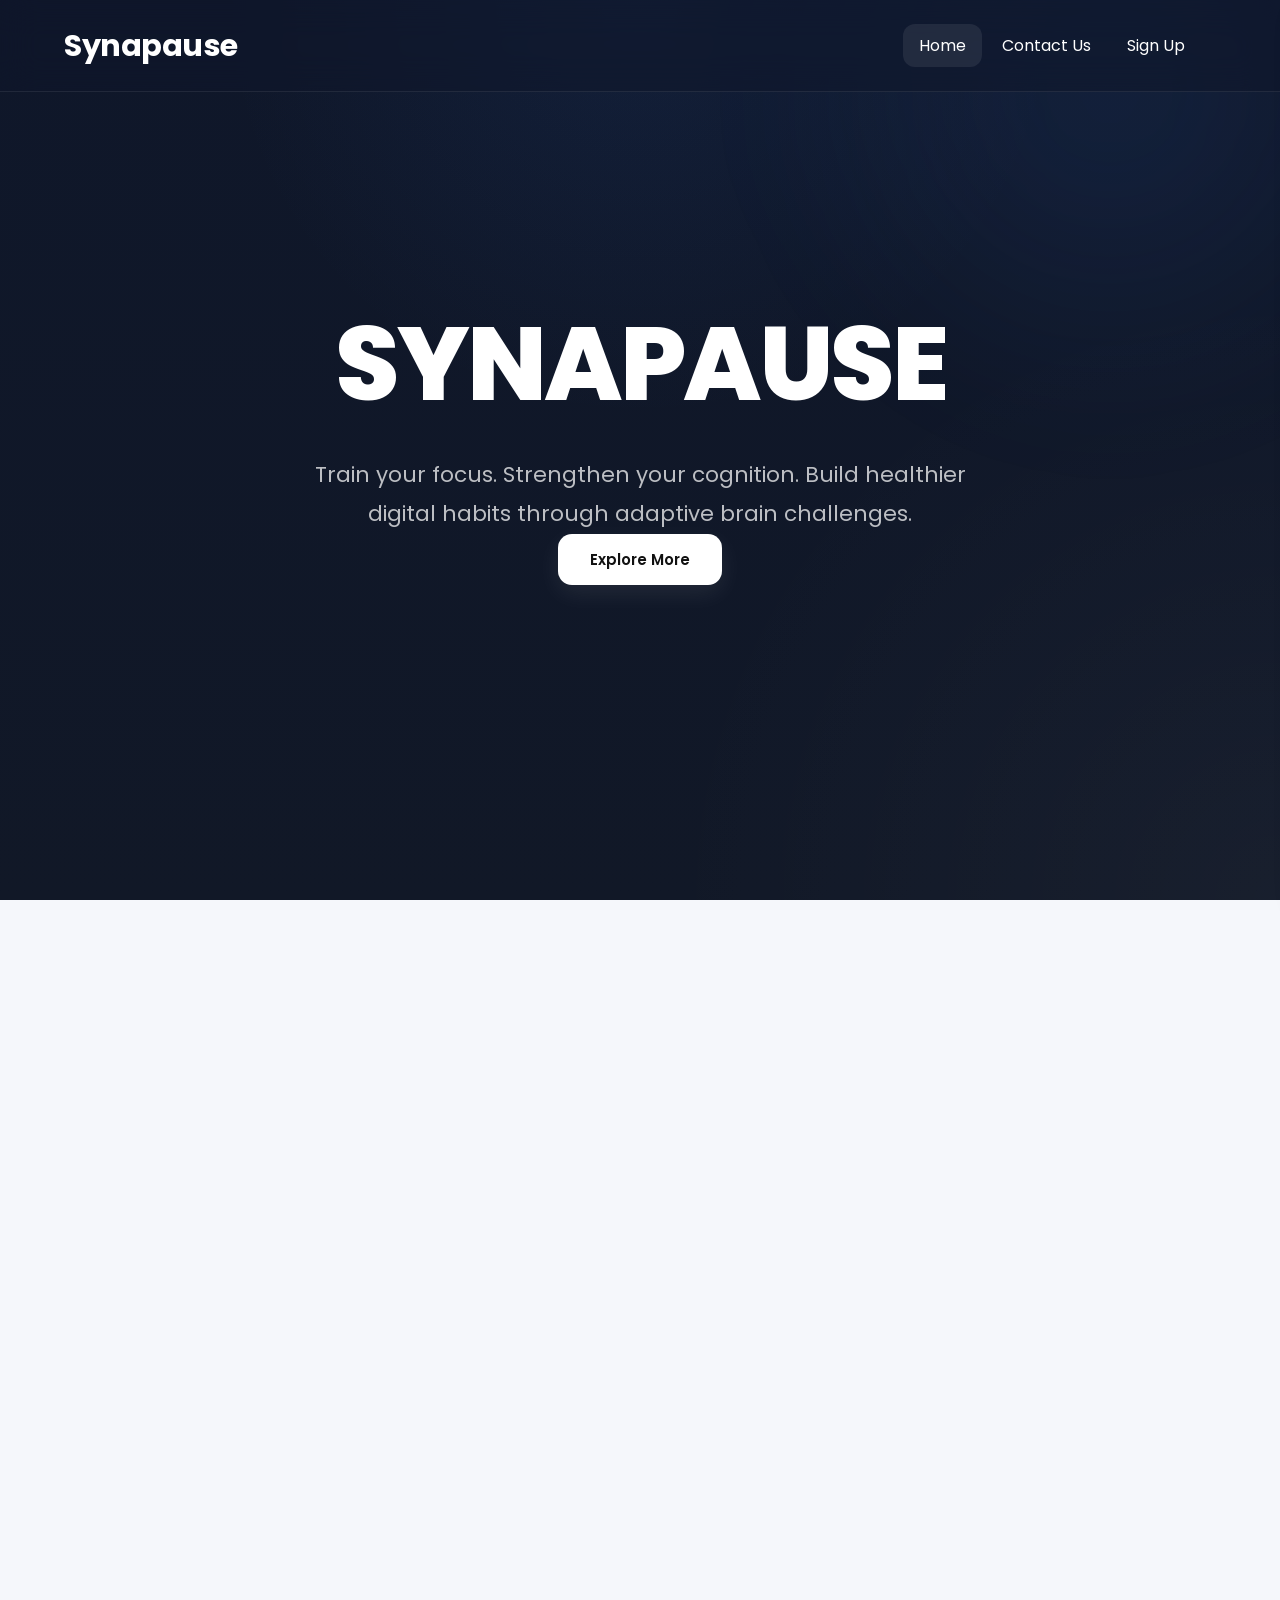
<file: index.html>
<!DOCTYPE html>
<html lang="en">
<head>
    <meta charset="UTF-8">
    <meta http-equiv="refresh" content="0; url=home.html">
    <title>Synapause</title>
    <link rel="manifest" href="manifest.json">
</head>
<body>
    Redirecting...
</body>
</html>
</file>
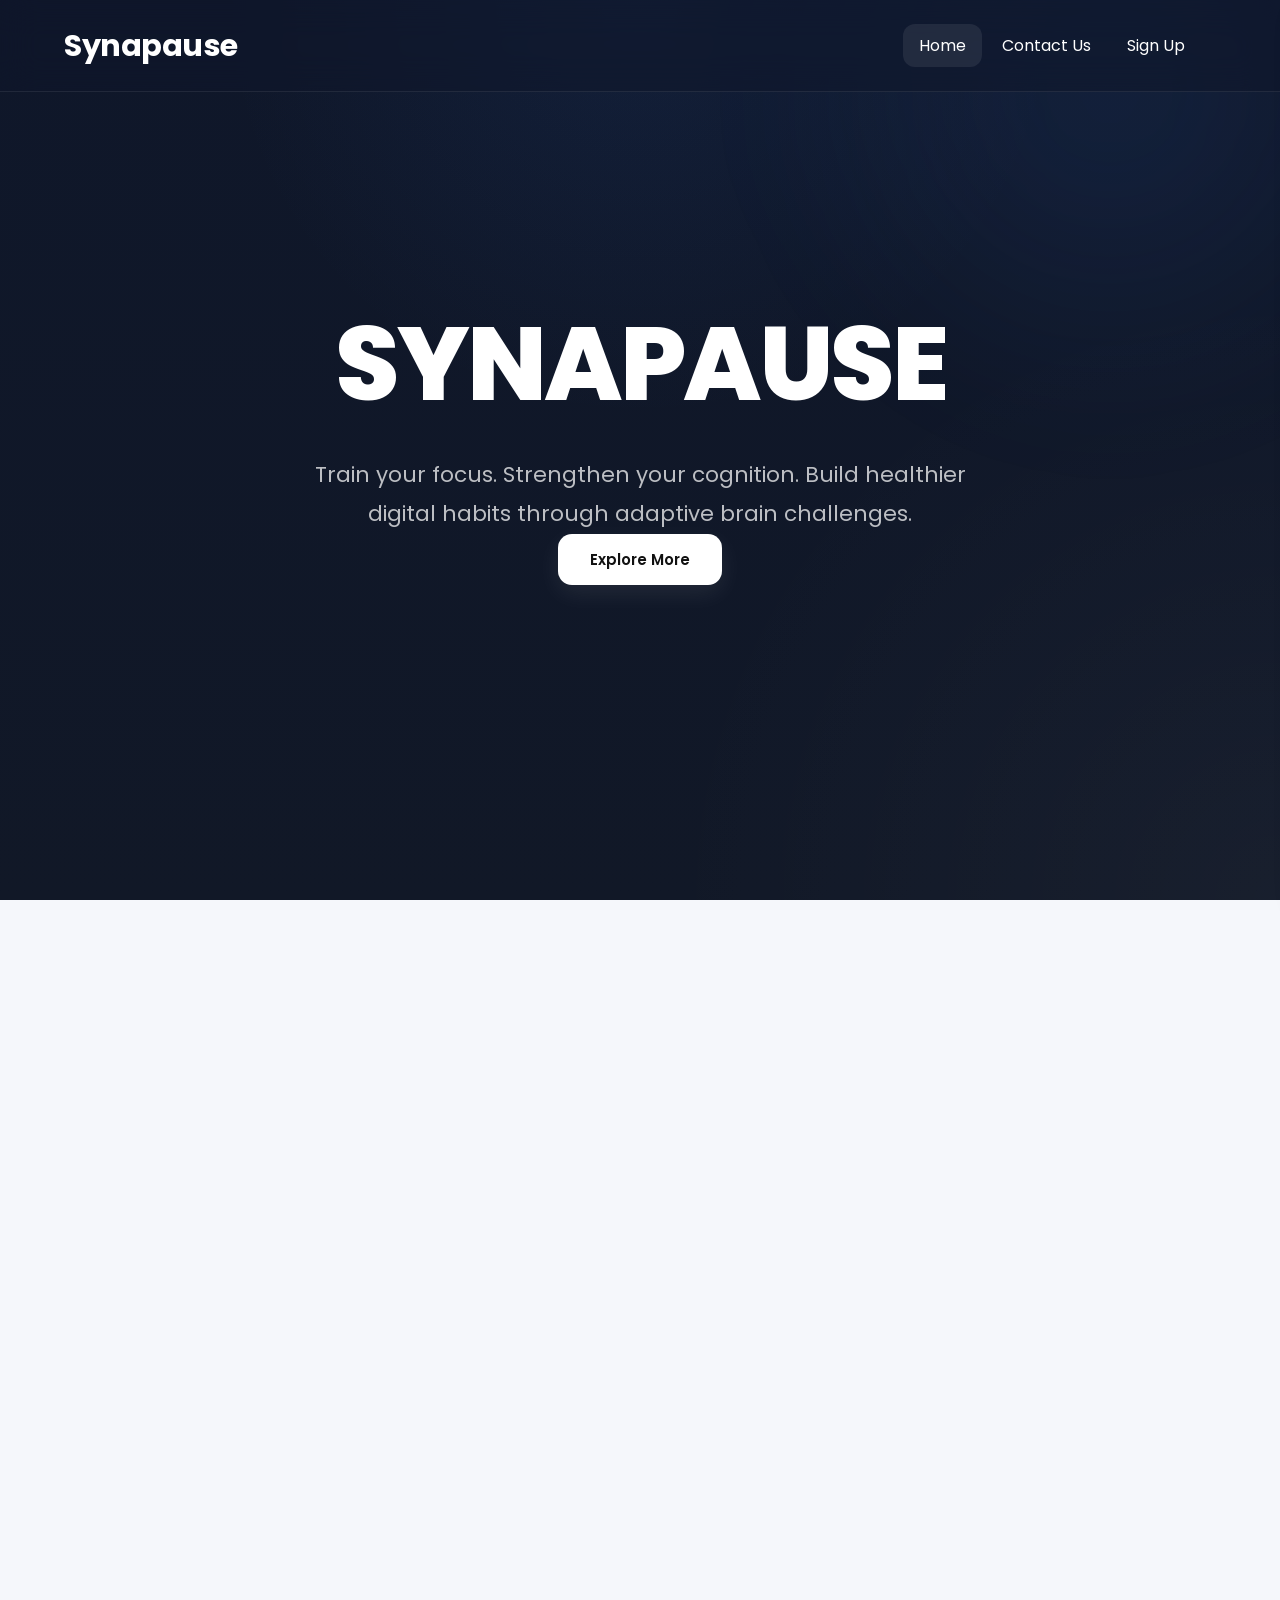
<file: feed.html>
<!DOCTYPE html>
<html lang="en">
<head>
    <meta charset="UTF-8">
    <meta name="viewport" content="width=device-width, initial-scale=1.0">
    <title>Synapause Feed</title>

    <link rel="stylesheet" href="feed.css">
</head>
<body>
    <div id="timer-box">
        Synapause in
        <span id="timer">
            15:00
        </span>
    </div>
    <div class="feed">
        <div class="post">
            <h2>Post 1</h2>
            <p>Lorem ipsum dolor sit amet consectetur adipisicing elit.</p>
        </div>
        <div class="post">
            <h2>Post 2</h2>
            <p>Scrolling simulation for Synapause prototype.</p>
        </div>
        <div class="post">
            <h2>Post 3</h2>
            <p>This feed exists only to simulate social media usage.</p>
        </div>
        <div class="post">
            <h2>Post 4</h2>
            <p>Keep scrolling...</p>
        </div>
        <div class="post">
            <h2>Post 5</h2>
            <p>Keep scrolling...</p>
        </div>
        <div class="post">
            <h2>Post 6</h2>
            <p>Keep scrolling...</p>
        </div>
    </div>
    <div id="quiz-overlay">
        <div id="quiz-box">
            <div id="quiz-header">
                <span id="question-count">
                    Question 1 / 3
                </span>
                <span id="quiz-timer">
                    00:30
                </span>
            </div>
            <div id="stroop-word">
                MERAH
            </div>
            <h2 id="question-text">

                2, 4, 8, 16, ...

            </h2>
            <img
                id="question-image"
                class="quiz-image"
            >
            <div id="answers">
                <button class="answer-btn">
                    <div class="answer-content">
                        <img class="answer-image">
                        <span class="answer-text">
                        </span>
                    </div>
                </button>
                <button class="answer-btn">
                    <div class="answer-content">
                        <img class="answer-image">
                        <span class="answer-text">
                        </span>
                    </div>
                </button>
                <button class="answer-btn">
                    <div class="answer-content">
                        <img class="answer-image">
                        <span class="answer-text">
                        </span>
                    </div>
                </button>
                <button class="answer-btn">
                    <div class="answer-content">
                        <img class="answer-image">
                        <span class="answer-text">
                        </span>
                    </div>
                </button>
            </div>
            <div id="feedback-box">
                <h3 id="feedback-title"></h3>
                <p id="feedback-text"></p>
            </div>
        </div>
    </div>
    <div id="motivation-overlay">
        <div id="motivation-box">
            <h2>Focus Refreshed</h2>
            <p>
                Great job.
                Your brain is now ready for focused attention.
            </p>
        </div>
    </div>
<script src="feed.js"></script>
</body>
</html>
</file>
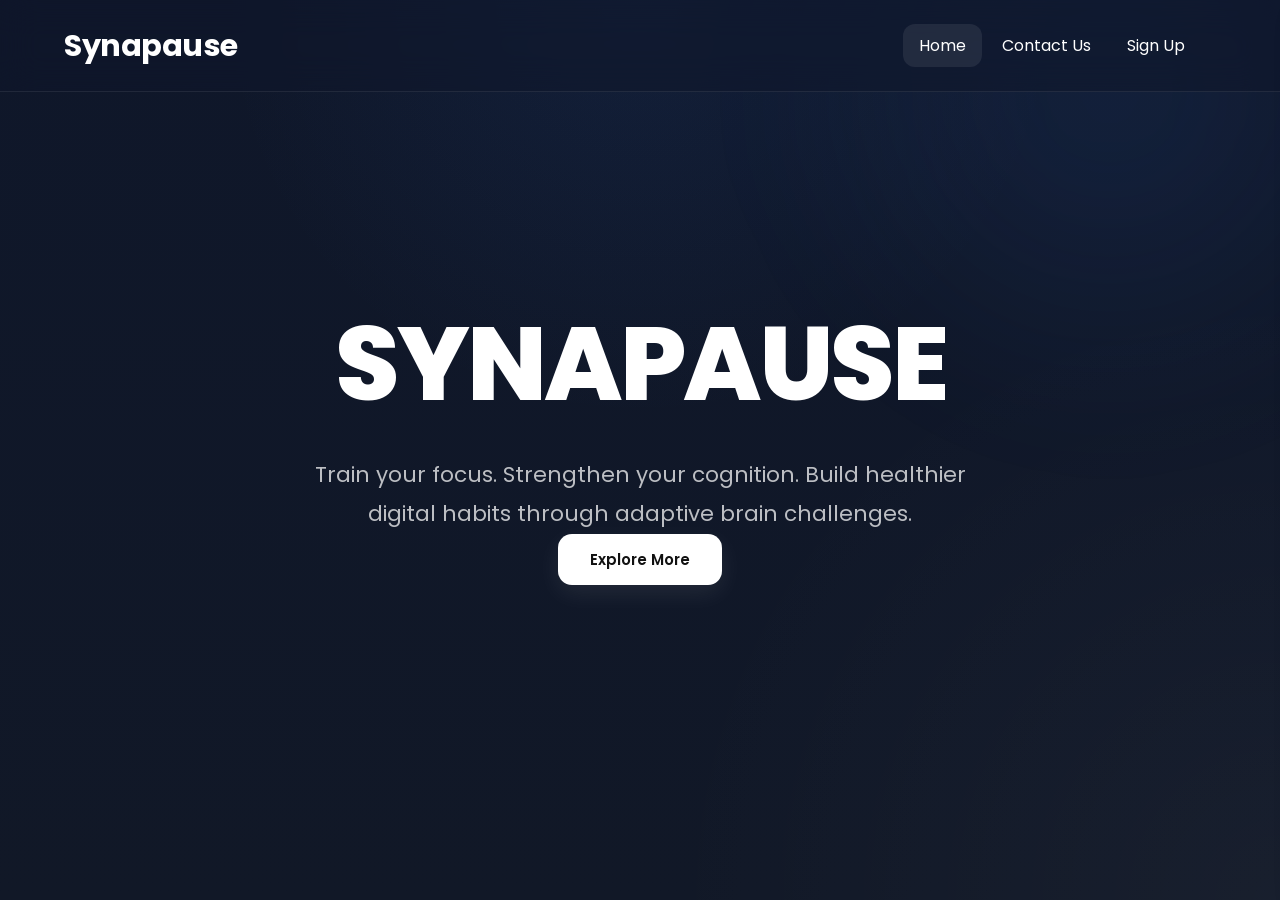
<file: home.html>
<!DOCTYPE html>
<html lang="en">
<head>
  <meta charset="UTF-8" />
  <meta http-equiv="X-UA-Compatible" content="IE-edge" />
  <meta name="viewport" content="width=device-width, initial-scale=1.0" />
  <title>Synapause</title>
  <link rel="manifest" href="manifest.json">
  <link rel="stylesheet" href="style.css" />
  <link rel="stylesheet" href="settings/settings.css" />
</head>
<body>
  <header>
    <h2 class="logo">Synapause</h2>
    <nav class="navigation">
      <div class="menu desktop-menu">
        <a href="home.html" class="active">Home</a>
        <a href="#">Contact Us</a>
        <a href="#" class="sign-up" id="sign-up">Sign Up</a>
      </div>
      <a class="menu-icon" id="menu-icon">☰</a>
    </nav>
    <div id="profile-panel">
      <span id="close-profile">&times;</span>
      <h2>Account</h2>
      <p id="profile-username">Username</p>
      <p id="profile-email">Email</p>
      <hr>
      <button id="dashboard-btn">Dashboard</button>
      <button id="settings-btn">Settings</button>
      <button id="change-username-btn">Change Username</button>
      <button id="change-email-btn">Change Email</button>
      <button id="change-password-btn">Change Password</button>
      <hr>
      <button id="logout-btn">Logout</button>
    </div>
  </header>
  <div id="dropdown" class="dropdown">
    <div class="menu mobile-menu">
      <a href="home.html" class="active">Home</a>
      <a href="#">Contact Us</a>
      <a href="#" id="mobile-signup">Sign Up</a>
    </div>
  </div>
  <section class="parallax">
    <h2 id="text">SYNAPAUSE</h2>
    <p id="text2">Train your focus. Strengthen your cognition. Build healthier digital habits through adaptive brain challenges.</p>
    <a href="feed.html" id="btn">Explore More</a>
  </section>
    <div id="settings-overlay">
      <div id="settings-popup">
        <span id="close-settings">&times;</span>
        <h2>Settings</h2>
        <div class="settings-section">
          <h3>Appearance</h3>
          <button id="theme-system">System</button>
          <button id="theme-light">Light</button>
          <button id="theme-dark">Dark</button>
        </div>
        <hr>

        <div class="settings-section">
          <h3>Website Monitoring</h3>
          <div class="monitor-list">
            <label class="monitor-item">
              <img src="assets/icons/youtube.svg">
              <span>YouTube</span>
              <input type="checkbox" id="site-youtube">
            </label>
            <label class="monitor-item">
              <img src="assets/icons/instagram.svg">
              <span>Instagram</span>
              <input type="checkbox" id="site-instagram">
            </label>
            <label class="monitor-item">
              <img src="assets/icons/tiktok.svg">
              <span>TikTok</span>
              <input type="checkbox" id="site-tiktok">
            </label>
            <label class="monitor-item">
              <img src="assets/icons/facebook.svg">
              <span>Facebook</span>
              <input type="checkbox" id="site-facebook">
            </label>
            <label class="monitor-item">
              <img src="assets/icons/x.svg">
              <span>X</span>
              <input type="checkbox" id="site-x">
            </label>
            <label class="monitor-item">
              <img src="assets/icons/threads.svg">
              <span>Threads</span>
              <input type="checkbox" id="site-threads">
            </label>
          </div>
        </div>

        <hr>
        <div class="settings-section">
          <h3>Personalize</h3>
          <p>Coming Soon</p>
        </div>
      </div>
    </div>
    <div id="change-overlay">
      <div id="change-popup">
        <span id="close-change">&times;</span>
        <div id="change-username-section" class="change-section">
          <h2>Change Username</h2>
          <div id="change-username-step1" class="change-step active">
            <div class="password-box">
              <input
                id="change-username-password"
                type="password"
                placeholder="Current Password"
              >
              <span
                class="toggle-password"
                data-target="change-username-password">
                👁
              </span>
            </div>
            <button id="change-username-continue">
              Continue
            </button>
          </div>
          <div id="change-username-step2" class="change-step">
            <input
              id="change-username-input"
              type="text"
              placeholder="New Username"
            >
            <button id="change-username-save">
              Save Username
            </button>
          </div>
        </div>
        <div id="change-email-section" class="change-section">
          <h2>Change Email</h2>
          <div id="change-email-step1" class="change-step active">
            <div class="password-box">
              <input
                id="change-email-password"
                type="password"
                placeholder="Current Password"
              >
              <span
                class="toggle-password"
                data-target="change-email-password">
                👁
              </span>
            </div>
            <button id="change-email-continue">
              Continue
            </button>
          </div>
          <div id="change-email-step2" class="change-step">
            <input
              id="change-email-input"
              type="email"
              placeholder="New Email"
            >
            <button id="change-email-send">
              Send OTP
            </button>
          </div>
          <div id="change-email-step3" class="change-step">
            <input
              id="change-email-otp"
              type="text"
              maxlength="6"
              inputmode="numeric"
              autocomplete="one-time-code"
              placeholder="Verification Code"
            >
            <button id="change-email-verify">
              Verify OTP
            </button>
          </div>
        </div>
        <div id="change-password-section" class="change-section">
          <h2>Change Password</h2>
          <div id="change-password-step1" class="change-step active">
            <div class="password-box">
              <input
                id="change-old-password"
                type="password"
                placeholder="Current Password"
                >
              <span
                class="toggle-password"
                data-target="change-old-password">
                👁
              </span>
            </div>
            <button id="change-password-continue">
              Continue
            </button>
          </div>
          <div id="change-password-step2" class="change-step">
            <div class="password-box">
              <input
                id="change-new-password"
                type="password"
                placeholder="New Password"
                >
              <span
                class="toggle-password"
                data-target="change-new-password">
                👁
              </span>
            </div>
            <div class="password-box">
              <input
                id="change-confirm-password"
                type="password"
                placeholder="Confirm Password">
              <span
                class="toggle-password"
                data-target="change-confirm-password">
                👁
              </span>
            </div>
            <small id="change-password-warning"></small>
            <button id="change-password-save">
              Save Password
            </button>
          </div>
        </div>
      </div>
    </div>
    <div id="login-overlay">
      <div id="login-popup">
        <span id="close-login">&times;</span>
        <h2>Login</h2>
        <input
          id="login-identifier"
          type="text"
          placeholder="Username or Email"
        >
        <div class="password-box">
          <input
            id="login-password"
            type="password"
            placeholder="Password"
          >
          <span class="toggle-password" data-target="login-password">👁</span>
        </div>
        <button id="login-btn">Login</button>
        <p class="forgot-password">
          <a href="#" id="forgot-password-link">Forgot Password?</a>
        </p>
        <p>Don't have an account?
          <a href="#" id="open-register">Register</a>
        </p>
      </div>
      <div id="register-popup">
        <span id="close-register">&times;</span>
        <h2>Register</h2>
        <div id="register-step1" class="register-step active">
          <input
            id="reg-email"
            type="email"
            placeholder="Email"
          > 
          <button id="continue-email-btn">
            Continue
          </button>
        </div>
        <div id="register-step2" class="register-step">
          <input
            id="reg-otp"
            type="text"
            maxlength="6"
            inputmode="numeric"
            autocomplete="one-time-code"
            placeholder="Verification Code"
          >
          <button id="verify-otp-btn">
            Verify OTP
          </button>
        </div>
        <div id="register-step3" class="register-step">
          <input
            id="reg-username"
            type="text"
            placeholder="Username"
          >
          <button id="continue-username-btn">
            Continue
          </button>
        </div>
        <div id="register-step4" class="register-step">
          <div class="password-box">
            <input
              id="reg-password"
              type="password"
              placeholder="Password"
            >
            <span class="toggle-password" data-target="reg-password">👁</span>
          </div>
          <div class="password-box">
            <input
              id="reg-confirm"
              type="password"
              placeholder="Confirm Password"
            >
            <span class="toggle-password" data-target="reg-confirm">👁</span>
          </div>
          <small id="password-warning"></small>
          <button id="register-btn">
            Register
          </button>
        </div>
      </div>
      <div id="forgot-popup">
        <span id="close-forgot">&times;</span>
        <h2>Forgot Password</h2>
        <div id="forgot-step1" class="forgot-step active">
          <input
            id="forgot-email"
            type="email"
            placeholder="Email"
          >
          <button id="forgot-continue-btn">
            Continue
          </button>
          <p>
            <a href="#" id="back-to-login">
              Back to Login
            </a>
          </p>
        </div>
        <div id="forgot-step2" class="forgot-step">
          <input
            id="forgot-otp"
            type="text"
            maxlength="6"
            inputmode="numeric"
            autocomplete="one-time-code"
            placeholder="Verification Code"
          >
          <button id="verify-reset-otp-btn">
            Verify OTP
          </button>
        </div>
        <div id="forgot-step3" class="forgot-step">
          <div class="password-box">
            <input
              id="forgot-new-password"
              type="password"
              placeholder="New Password"
            >
            <span
              class="toggle-password"
              data-target="forgot-new-password">
              👁
            </span>
          </div>
          <div class="password-box">
            <input
              id="forgot-confirm-password"
              type="password"
              placeholder="Confirm Password"
            >
            <span
              class="toggle-password"
              data-target="forgot-confirm-password">
              👁
            </span>
          </div>
          <button id="reset-password-btn">
            Reset Password
          </button>
        </div>
      </div>
    </div>
  <div id="toast"></div>
  <script src="settings/settings.js"></script>
  <script src="javascript/profile.js"></script>
  <script src="javascript/settings.js"></script>
  <script src="javascript/change.js"></script>
  <script src="javascript/navigation.js"></script>
  <script src="javascript/login.js"></script>
  <script src="javascript/global.js"></script>
</body>
</html>
</file>
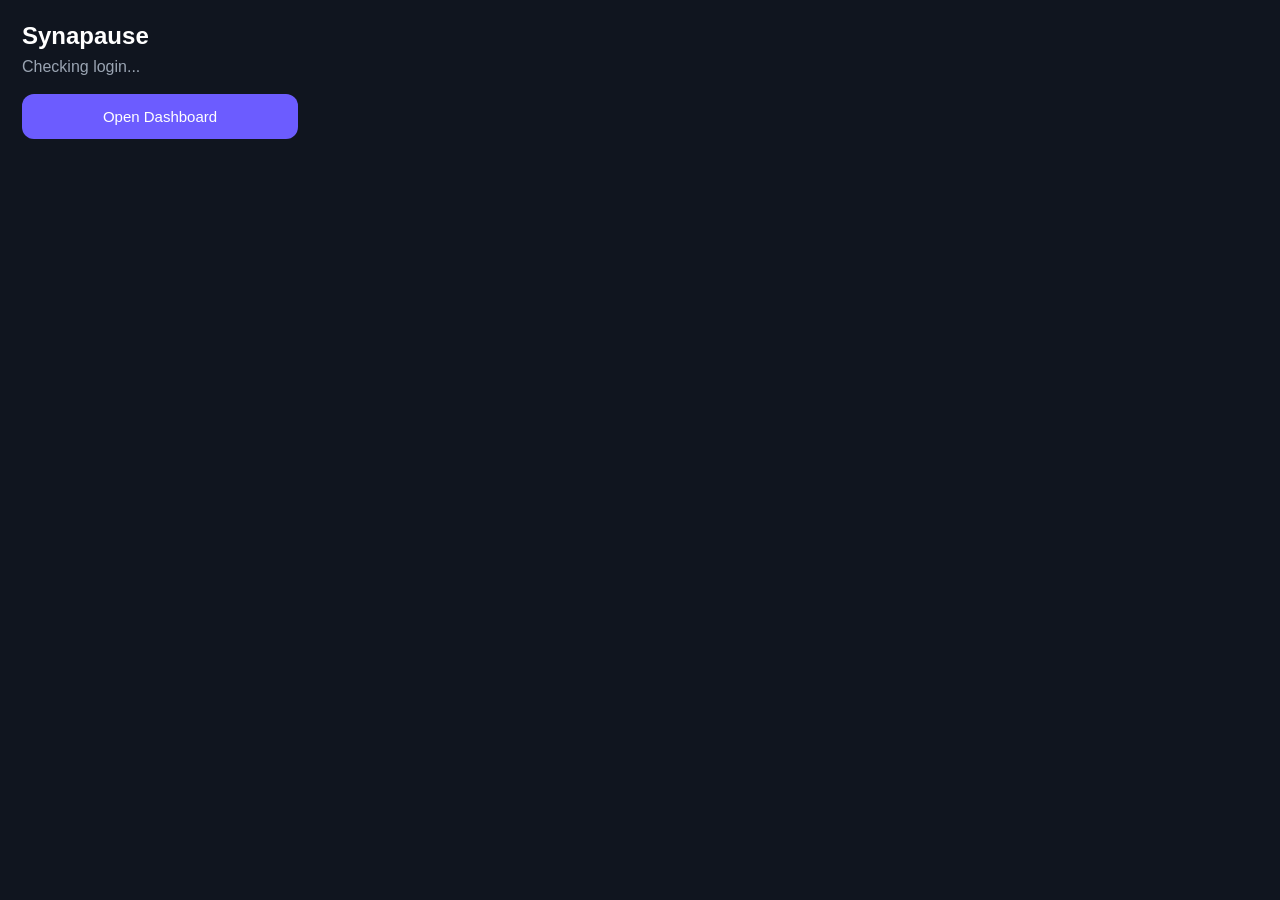
<file: extension/popup.html>
<!DOCTYPE html>
<html lang="en">
<head>
    <meta charset="UTF-8">
    <meta name="viewport" content="width=device-width, initial-scale=1.0">
    <title>Synapause</title>
    <style>
        *{
            margin:0;
            padding:0;
            box-sizing:border-box;
            font-family:Poppins,sans-serif;
        }

        body{
            width:320px;
            background:#10151f;
            color:white;
            padding:22px;
        }

        h2{
            font-size:24px;
            margin-bottom:8px;
        }

        p{
            color:#9aa4b2;
            margin-bottom:18px;
        }

        button{
            width:100%;
            padding:14px;
            border:none;
            border-radius:12px;
            background:#6c5cff;
            color:white;
            cursor:pointer;
            font-size:15px;
        }

        button:hover{
            background:#5b4bff;
        }
    </style>
</head>
<body>
    <h2>Synapause</h2>
    <p id="status">Checking login...</p>
    <button id="dashboard">
        Open Dashboard
    </button>
<script src="popup.js"></script>
</body>
</html>
</file>
<file: feed.css>
*{
    margin:0;
    padding:0;
    box-sizing:border-box;
    font-family:Poppins,sans-serif;
}

body{
    background:#111;
    color:white;
}

#timer-box{
    position:fixed;
    top:20px;
    right:20px;
    padding:12px 20px;
    background:#222;
    border-radius:10px;
    z-index:1000;
}

.feed{
    width:100%;
    max-width:800px;
    margin:auto;
    padding-top:100px;
}

.post{
    background:#1b1b1b;
    padding:30px;
    margin:20px;
    border-radius:15px;
    min-height:250px;
}

/* =====================
   QUIZ OVERLAY
===================== */
#quiz-overlay{
    position:fixed;
    inset:0;
    background:rgba(0,0,0,.7);
    backdrop-filter:blur(8px);
    display:none;
    justify-content:center;
    align-items:center;
    z-index:9999;
}

#quiz-overlay.show{
    display:flex;
}

#quiz-box{
    width:90%;
    max-width:500px;
    max-height:90vh;
    overflow-y:auto;
    background:#1b1b1b;
    color:white;
    border-radius:20px;
    padding:30px;
}

#quiz-header{
    display:flex;
    justify-content:space-between;
    margin-bottom:25px;
}

#question-text{
    text-align:center;
    margin-bottom:25px;
}

#answers{
    display:flex;
    flex-direction:column;
    gap:15px;
}

.answer-btn{
    width:100%;
    padding:15px;
    border:none;
    border-radius:12px;
    cursor:pointer;
    background:#333;
    color:white;
    transition:.2s;
}

.answer-btn:hover{
    background:#555;
}

/* =====================
   MOTIVATION SCREEN
===================== */
#motivation-overlay{
    position:fixed;
    inset:0;
    background:rgba(0,0,0,.8);
    backdrop-filter:blur(8px);
    display:none;
    justify-content:center;
    align-items:center;
    z-index:10000;
}

#motivation-overlay.show{
    display:flex;
}

#motivation-box{
    background:#1b1b1b;
    color:white;
    width:90%;
    max-width:500px;
    padding:40px;
    border-radius:20px;
    text-align:center;
}

#motivation-box h2{
    margin-bottom:15px;
}

#motivation-box p{
    opacity:.8;
}

.quiz-image{
    display:none;
    width:100%;
    max-width:220px;
    max-height:180px;
    object-fit:contain;
    margin:15px auto;
    border-radius:12px;
}

.answer-content{
    display:flex;
    justify-content:center;
    align-items:center;
    flex-direction:column;
    gap:8px;
}

.answer-text{
    display:block;
}

.answer-image{
    display:none;
    width:100%;
    max-width:90px;
    max-height:90px;
    object-fit:contain;
    margin:auto;
    border-radius:10px;
}

#answers.grid{
    display:grid;
    grid-template-columns:1fr 1fr;
    gap:15px;
}

#stroop-word{
    display:none;
    font-size:48px;
    font-weight:700;
    text-align:center;
    margin-bottom:20px;
    user-select:none;
}

#feedback-box{
    display:none;
    margin-top:20px;
    padding:18px;
    border-radius:12px;
    background:#262626;
}

#feedback-title{
    margin-bottom:10px;
    font-size:18px;
}

#feedback-text{
    opacity:.9;
    line-height:1.5;
}

.answer-btn.correct{
    background:#22c55e;
    color:white;
}

.answer-btn.wrong{
    background:#ef4444;
    color:white;
}

.answer-btn:disabled{
    cursor:not-allowed;
    opacity:.9;
}
</file>
<file: style.css>
@import url('https://fonts.googleapis.com/css2?family=Poppins:wght@100;300;400;800&display=swap');

:root{
  --bg:#f5f7fb;
  --surface:#ffffff;
  --surface-2:#f8fafc;
  --text:#111827;
  --text-secondary:#6b7280;
  --border:#e5e7eb;
  --shadow:0 10px 30px rgba(15,23,42,.08);
  --radius:18px;
  --transition:.22s ease;
  --accent:#2563eb;
}

* {
  margin: 0;
  padding: 0;
  box-sizing: border-box;
  font-family: 'Poppins', Sans-Serif;
}

html, body {
  background:var(--bg);
  color:var(--text);
  min-height: 100vh;
  display: flex;
  overflow-x: hidden;
  flex-direction: column;
}



/* ==========================
      HEADER
========================== */
header{
    position:fixed;
    top:0;
    left:0;
    width:100%;
    padding:18px clamp(24px,5vw,90px);
    display:flex;
    justify-content:space-between;
    align-items:center;
    background:rgba(15,23,42,.55);
    backdrop-filter:blur(18px);
    -webkit-backdrop-filter:blur(18px);
    border-bottom:1px solid rgba(255,255,255,.08);
    z-index:1000;
}

.navigation {
  display: flex;
  align-items: center;
  gap:18px;
  flex-shrink:0;
}

.logo{
    font-size:1.9rem;
    font-weight:700;
    letter-spacing:-.5px;
    color:white;
    user-select:none;
}

.desktop-menu a{
    position:relative;
    color:white;
    text-decoration:none;
    padding:10px 16px;
    border-radius:12px;
    transition:var(--transition);
}

.desktop-menu a:hover,
.desktop-menu a.active{
    background:rgba(255,255,255,.08);
    color:white;
}

.menu {
  padding: 15px;
}

.menu-icon {
  position: relative;
  font-size: 2.3em;
  color: white;
  font-weight: 400;
  margin-left: 0;
  padding: 6px 0;
  text-decoration: none;
  transition: 0.5s;
}

.dropdown{
    display:none;
    position:fixed;
    top:75px;
    right:15px;
    width:270px;
    background:#121212;
    border-radius:18px;
    overflow:hidden;
    border:1px solid rgba(255,255,255,.08);
    box-shadow:
    0 15px 40px
    rgba(0,0,0,.45);
    z-index:9999;
}

.dropdown.show {
  display: block;
}

.mobile-menu a{
    position:relative;
    font-size: 2vh;
    display:flex;
    align-items:center;
    justify-content:space-between;
    padding:16px 18px;
    margin:4px;
    color:white;
    text-decoration:none;
    border-radius:12px;
    transition:.25s;
}

.mobile-menu a:hover,
.mobile-menu a.active{
    background:
    rgba(255,255,255,.08);
    color:white;
}

.mobile-menu hr{
    border:none;
    border-top:
    1px solid
    rgba(255,255,255,.08);
    margin:8px 15px;
}



/* ==========================
      HERO
========================== */
.parallax{
    position:relative;
    flex:1;
    display:flex;
    flex-direction:column;
    justify-content:center;
    align-items:center;
    overflow:hidden;
    background:
    radial-gradient(
        circle at top,
        rgba(59,130,246,.08),
        transparent 38%
    ),
    radial-gradient(
        circle at bottom right,
        rgba(255,255,255,.03),
        transparent 40%
    ),
    linear-gradient(
        180deg,
        #0f172a 0%,
        #111827 100%
    );
}

.parallax::before{
    content:"";
    position:absolute;
    width:700px;
    height:700px;
    border-radius:50%;
    background:
    radial-gradient(
        rgba(59,130,246,.10),
        transparent 70%
    );
    filter:blur(60px);
    top:-260px;
    right:-180px;
    pointer-events:none;
}

.parallax::after{
    content:"";
    position:absolute;
    inset:0;
    opacity:.025;
    pointer-events:none;
    background-image:
    radial-gradient(
        white .7px,
        transparent .7px
    );
    background-size:
    18px 18px;
}

#text{
    font-size:clamp(4rem,9vw,6.5rem);
    font-weight:800;
    letter-spacing:-3px;
    line-height:.95;
    color:white;
    text-align:center;
    text-shadow:none;
    position:relative;
    z-index:2;
}

#text2{
    margin-top:42px;
    max-width:720px;
    line-height:1.8;
    width:min(700px,90%);
    text-align:center;
    font-size:clamp(1.05rem,2vw,1.35rem);
    line-height:1.8;
    color:rgba(255,255,255,.72);
    text-shadow:none;
    position:relative;
    z-index:2;
}

#btn{
    display:inline-flex;
    align-items:center;
    justify-content:center;
    padding:14px 32px;
    background:#ffffff;
    color:#111111;
    border:none;
    border-radius:14px;
    font-size:15px;
    font-weight:600;
    text-decoration:none;
    transition:
    transform .18s ease,
    box-shadow .18s ease,
    background .18s ease;
    box-shadow:0 8px 24px rgba(255,255,255,.08);
    position:relative;
    z-index:2;
}

#btn:hover{
    transform:translateY(-2px);
    background:#f4f4f4;
    box-shadow:0 12px 30px rgba(255,255,255,.12);
}

#btn:active{
    transform:translateY(0);
    box-shadow:0 4px 16px rgba(255,255,255,.08);
}



/* ==========================
      PROFILE PANEL
========================== */
#profile-panel{
    position:fixed;
    top:0;
    right:-360px;
    width:min(340px,92vw);
    height:100vh;
    background:var(--surface);
    color:var(--text);
    border-left:1px solid var(--border);
    box-shadow:var(--shadow);
    padding:30px;
    display:flex;
    flex-direction:column;
    gap:14px;
    transition:right .22s ease;
    z-index:99999;
}

#profile-panel.show{
    right:0;
}

#close-profile{
    position:absolute;
    right:18px;
    top:12px;
    font-size:28px;
    cursor:pointer;
    transition:var(--transition);
}

#close-profile:hover{
    opacity:.6;
}

#profile-panel h2{
    margin-top:10px;
}

#profile-email{
    color:var(--text-secondary);
    font-size:.92rem;
}

#profile-panel hr{
    border:none;
    border-top:1px solid var(--border);
    margin:4px 0;
}

#profile-panel button{
    width:100%;
    padding:13px;
    border:1px solid var(--border);
    border-radius:12px;
    background:var(--surface-2);
    color:var(--text);
    cursor:pointer;
    transition:var(--transition);
    font-size:15px;
}

#profile-panel button:hover{
    background:var(--accent);
    color:white;
    border-color:var(--accent);
    box-shadow:0 8px 20px rgba(37,99,235,.18);
}



/* ==========================
      LOADING BUTTON
========================== */
button:disabled{
    opacity:.75;
    cursor:not-allowed;
    transform:none !important;
}

.loading{
    opacity:.75;
    pointer-events:none;
}

.loading::after{
    content:"";
    width:14px;
    height:14px;
    margin-left:10px;
    border:2px solid rgba(255,255,255,.45);
    border-top-color:white;
    border-radius:50%;
    display:inline-block;
    animation:spin .7s linear infinite;
    vertical-align:middle;
}

@keyframes spin{
    to{
        transform:rotate(360deg);
    }
}



/* ==========================
        TOAST
========================== */
#toast{
    position:fixed;
    top:24px;
    right:24px;
    min-width:280px;
    max-width:360px;
    padding:15px 18px;
    border-radius:14px;
    color:white;
    font-weight:500;
    background:#22c55e;
    box-shadow:0 12px 35px rgba(0,0,0,.18);
    opacity:0;
    transform:translateY(-15px);
    pointer-events:none;
    transition:
        opacity .25s,
        transform .25s;
    z-index:999999;
}

#toast.show{
    opacity:1;
    transform:translateY(0);
}



/* =======================================================
                    POPUP DESIGN SYSTEM
======================================================= */
#login-overlay,
#change-overlay{
    position:fixed;
    inset:0;
    display:flex;
    justify-content:center;
    align-items:center;
    background:rgba(0,0,0,.55);
    backdrop-filter:blur(5px);
    opacity:0;
    visibility:hidden;
    transition:.25s;
}

#login-overlay{
    z-index:9999;
}

#change-overlay{
    z-index:99999;
}

#login-overlay.show,
#change-overlay.show{
    opacity:1;
    visibility:visible;
}

/* ------------------------------------------------ */
#login-popup,
#register-popup,
#forgot-popup,
#change-popup{
    width:min(420px,92vw);
    background:var(--surface);
    color:var(--text);
    border:1px solid var(--border);
    border-radius:18px;
    padding:32px;
    display:flex;
    flex-direction:column;
    gap:18px;
    position:relative;
    box-shadow:var(--shadow);
    opacity:0;
    pointer-events:none;
    transition:
        opacity .22s ease,
        transform .22s ease;
    position:absolute;
    top:50%;
    left:50%;
    transform:
        translate(-50%,-50%)
        scale(.94);
}

/* ------------------------------------------------ */
#login-overlay.show #login-popup,
#register-popup.show,
#forgot-popup.show,
#change-overlay.show #change-popup{
    opacity:1;
    transform:
        translate(-50%,-50%)
        scale(1);
    pointer-events:auto;
}

/* ------------------------------------------------ */
#login-popup h2,
#register-popup h2,
#forgot-popup h2,
#change-popup h2{
    text-align:center;
}

/* ------------------------------------------------ */
#login-popup input,
#register-popup input,
#forgot-popup input,
#change-popup input{
    width:100%;
    display:block;
    background:var(--surface-2);
    color:var(--text);
    border:1px solid var(--border);
    border-radius:12px;
    padding:14px;
    outline:none;
    transition:var(--transition);
}

#login-popup input:focus,
#register-popup input:focus,
#forgot-popup input:focus,
#change-popup input:focus{
    border-color:var(--accent);
    box-shadow:
        0 0 0 4px
        rgba(37,99,235,.12);
}

/* ------------------------------------------------ */
.password-box{
    position:relative;
    width:100%;
}

.password-box input{
    width:100%;
    padding-right:45px;
}

.toggle-password{
    position:absolute;
    right:15px;
    top:50%;
    transform:translateY(-50%);
    cursor:pointer;
    opacity:.6;
    transition:.2s;
}

.toggle-password:hover{
    opacity:1;
}

/* ------------------------------------------------ */
.register-step,
.forgot-step,
.change-step{
    display:none;
    width:100%;
    flex-direction:column;
    gap:18px;
    opacity:0;
    transform:translateX(12px);
    transition:
        opacity .22s ease,
        transform .22s ease;
}

.register-step.active,
.forgot-step.active,
.change-step.active{
    display:flex;
    opacity:1;
    transform:none;
}

/* ------------------------------------------------ */
.change-section{
    display:none;
    width:100%;
}

.change-section.active{
    display:flex;
    flex-direction:column;
}

/* ------------------------------------------------ */
#close-login,
#close-register,
#close-forgot,
#close-change{
    position:absolute;
    right:15px;
    top:10px;
    font-size:30px;
    cursor:pointer;
}

/* ------------------------------------------------ */
#login-popup p,
#forgot-popup p{
    text-align:center;
    font-size:.9rem;
}

#login-popup a,
#forgot-popup a{
    text-decoration:none;
}


/* ------------------------------------------------ */
#login-popup button,
#register-popup button,
#forgot-popup button,
#change-popup button{
    width:100%;
    padding:14px 18px;
    border:none;
    border-radius:12px;
    cursor:pointer;
    color:white;
    font-size:15px;
    font-weight:600;
    letter-spacing:.2px;
    background:
        linear-gradient(
            135deg,
            #3b82f6 0%,
            #2563eb 55%,
            #1d4ed8 100%
        );
    box-shadow:
        0 10px 22px rgba(37,99,235,.28);
    transition:
        transform .18s ease,
        box-shadow .18s ease,
        filter .18s ease;
}

#login-popup button:hover,
#register-popup button:hover,
#forgot-popup button:hover,
#change-popup button:hover{
    transform:translateY(-2px);
    filter:brightness(1.05);
    box-shadow:
        0 16px 32px rgba(37,99,235,.35);
}

#login-popup button:active,
#register-popup button:active,
#forgot-popup button:active,
#change-popup button:active{
    transform:
        translateY(1px)
        scale(.98);
}



/* ==========================
      RESPONSIVE
========================== */
:root{
    --mobile-logo: 1.5rem;
    --mobile-menu: 1.15rem;
    --mobile-dropdown-width: 270px;
    --mobile-dropdown-padding: 18px;
    --mobile-title: 2.8rem;
    --mobile-subtitle: 1.2rem;
    --mobile-button-font: 1rem;
    --mobile-button-padding-y: .9rem;
    --mobile-button-padding-x: 2rem;
}

@media (max-width: 860px) {
  .menu-icon {
    display: block;
  }

  .desktop-menu {
    display: none;
  }
  
  .sicmundus {
    display: none;
  }
  
  .smce {
    display: none;
  }
}

@media (min-width: 860px) {
  .menu-icon {
    display: none;
  }
}

@media (max-width:768px){
header{
    padding:16px 20px;
}

.logo {
    font-size:1.6rem;
}

.navigation{
    gap:8px;
}

#text{
    width:92%;
    text-align:center;
    line-height:1;
}

#text2{
    margin-top:24px;
    width:92%;
    line-height:1.7;
}

#btn{
    margin-top:32px;
}

.dropdown{
    top:72px;
    right:16px;
    width:min(280px,92vw);
}

#text{
    position:relative;
    font-size:3rem;
    color:white;
    text-shadow:none;
}

#text2 {
  position: relative;
  margin-top: 22px;
  font-size: 1rem;
  text-align:center;
  width:92%;
  color: white;
  text-shadow: 2px 4px 6px black
}

#btn {
  background-color: rgba(255, 255, 255, 0.2);
  padding:13px 26px;
  margin-top:30px;
  color: white;
  border-radius: 10px;
  font-size:15px;
  text-decoration: none;
  font-weight: bold;
  transition: background 0.3s, transform 0.2s;
}
}

@media (max-width:480px){
header{
    padding:14px;
}

.logo{
    font-size:1.3rem;
}

#text{
    font-size:2.5rem;
}

#text2{
    font-size:.95rem;
}

#btn{
    padding:12px 22px;
    font-size:14px;
}

#login-popup,
#register-popup{
    width:94vw;
    padding:24px;
}
}

[data-theme="dark"]{
  --bg:#09090b;
  --surface:#18181b;
  --surface-2:#27272a;
  --text:#fafafa;
  --text-secondary:#a1a1aa;
  --border:#3f3f46;
  --shadow:0 10px 35px rgba(0,0,0,.45);
  --radius:18px;
  --transition:.22s ease;
  --accent:#3b82f6;
}

button:active,
#btn:active{
    transform:scale(.97);
}
</file>
<file: settings/settings.css>
/* ==========================
        OVERLAY
========================== */
#settings-overlay{
    position:fixed;
    inset:0;
    display:flex;
    justify-content:center;
    align-items:center;
    background:rgba(0,0,0,.45);
    backdrop-filter:blur(4px);
    opacity:0;
    visibility:hidden;
    transition:.25s;
    z-index:99999;
    padding:30px;
    transform:scale(1);
}

#settings-overlay.show{
    opacity:1;
    visibility:visible;
}

/* ==========================
        POPUP
========================== */
#settings-popup{
    width:min(520px,92vw);
    background:var(--surface);
    color:var(--text);
    border:1px solid var(--border);
    border-radius:var(--radius);
    padding:30px;
    transform:scale(.96);
    transition:var(--transition);
    box-shadow:var(--shadow);
    max-height:90vh;
    overflow-y:auto;
    transform:scale(1);
}

#close-settings{
    float:right;
    font-size:28px;
    cursor:pointer;
    transition:var(--transition);
}

#close-settings:hover{
    opacity:.6;
}



/* ==========================
        SECTION
========================== */
.settings-section{
    margin-top:22px;
}

.settings-section button{
    width:100%;
    margin-top:10px;
    padding:13px;
    border:none;
    border-radius:12px;
    background:var(--surface-2);
    color:var(--text);
    cursor:pointer;
    transition:var(--transition);
}

.settings-section button:hover{
    background:var(--accent);
    color:white;
}

#settings-popup hr{
    border:none;
    border-top:1px solid var(--border);
    margin:22px 0;
}



/* ==========================
        MONITOR
========================== */
.monitor-list{
    margin-top:15px;
    display:flex;
    flex-direction:column;
    gap:12px;
}

.monitor-item{
    display:flex;
    align-items:center;
    gap:15px;
    padding:14px;
    border-radius:14px;
    background:var(--surface-2);
    border:1px solid var(--border);
    transition:var(--transition);
}

.monitor-item:hover{
    transform:translateY(-2px);
    border-color:var(--accent);
}

.monitor-item img{
    width:24px;
    height:24px;
}

.monitor-item span{
    flex:1;
}

.monitor-item input{
    width:18px;
    height:18px;
    cursor:pointer;
}



/* ==========================
      RESPONSIVE
========================== */
@media (max-width:480px){
    #settings-overlay{
        padding:12px;
    }

    #settings-popup{
        width:100%;
        max-height:92vh;
        padding:22px;
        border-radius:18px;
    }
}
</file>
